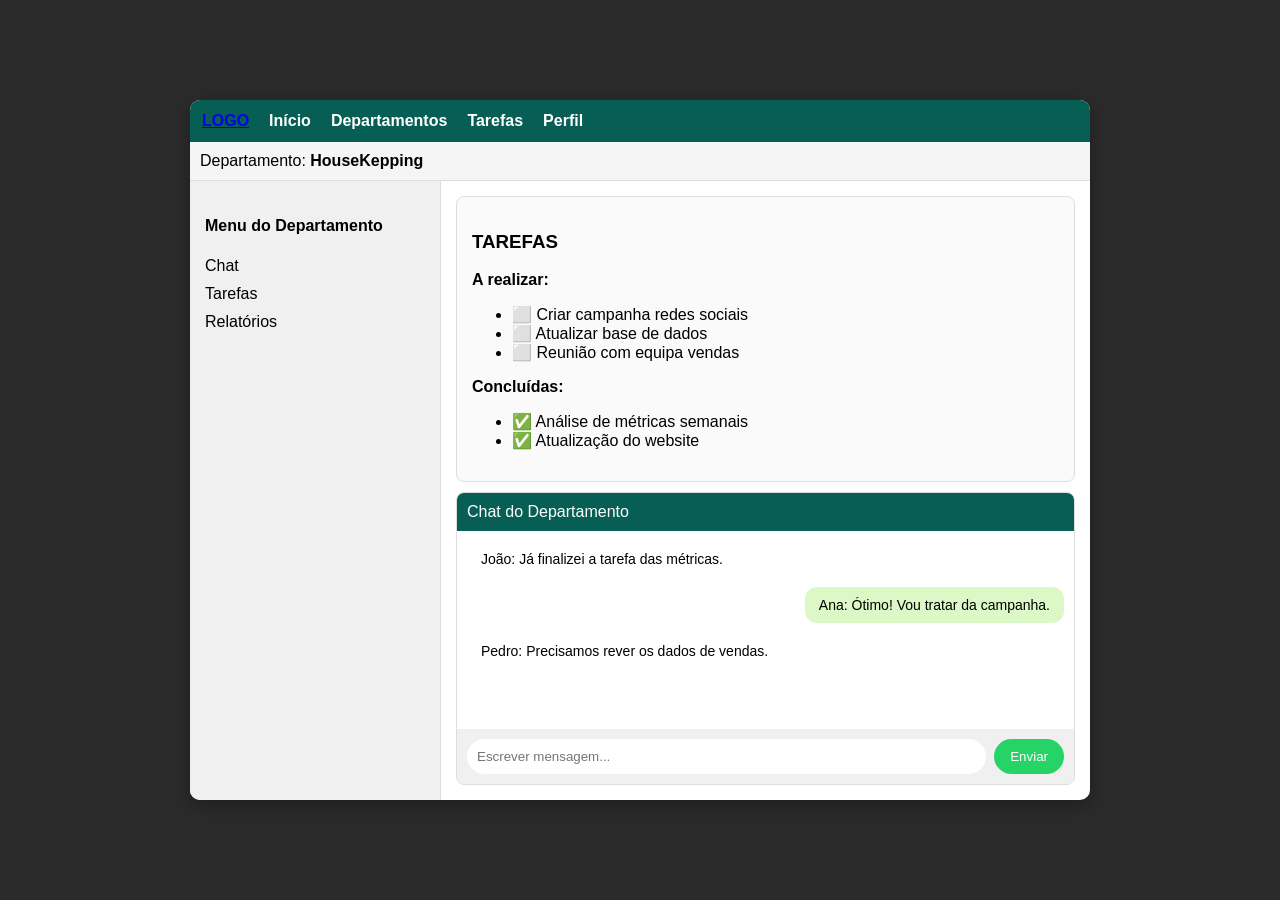
<file: Channels/housekeppingChannel.html>
<!DOCTYPE html>
<html lang="en">
<head>
<meta charset="UTF-8">
<title>WhatsApp Chat UI</title>

<!-- Link the CSS file -->
<link rel="stylesheet" href="./channels.css">

<div class="app">

    <!-- NAV -->
    <div class="navbar">
        <div><a href="../index.html">LOGO</a></div>
        <div>Início</div>
        <div>Departamentos</div>
        <div>Tarefas</div>
        <div>Perfil</div>
    </div>

    <!-- Department -->
    <div class="department">
        Departamento: <strong>HouseKepping</strong>
    </div>

    <!-- MAIN -->
    <div class="main">

        <!-- Sidebar -->
        <div class="sidebar">
            <h4>Menu do Departamento</h4>
            <ul>
                <li>Chat</li>
                <li>Tarefas</li>
                <li>Relatórios</li>
            </ul>
        </div>

        <!-- Content -->
        <div class="content">

            <!-- Tasks -->
            <div class="tasks">
                <h3>TAREFAS</h3>

                <p><strong>A realizar:</strong></p>
                <ul>
                    <li>⬜ Criar campanha redes sociais</li>
                    <li>⬜ Atualizar base de dados</li>
                    <li>⬜ Reunião com equipa vendas</li>
                </ul>

                <p><strong>Concluídas:</strong></p>
                <ul>
                    <li>✅ Análise de métricas semanais</li>
                    <li>✅ Atualização do website</li>
                </ul>
            </div>

            <!-- Chat -->
            <div class="chat-container">
                <div class="chat-header">Chat do Departamento</div>

                <div class="chat-messages">
                    <div class="message received">João: Já finalizei a tarefa das métricas.</div>
                    <div class="message sent">Ana: Ótimo! Vou tratar da campanha.</div>
                    <div class="message received">Pedro: Precisamos rever os dados de vendas.</div>
                </div>

                <div class="chat-input">
                    <input type="text" placeholder="Escrever mensagem...">
                    <button>Enviar</button>
                </div>
            </div>

        </div>
    </div>

</div>

</body>
</html>
</file>
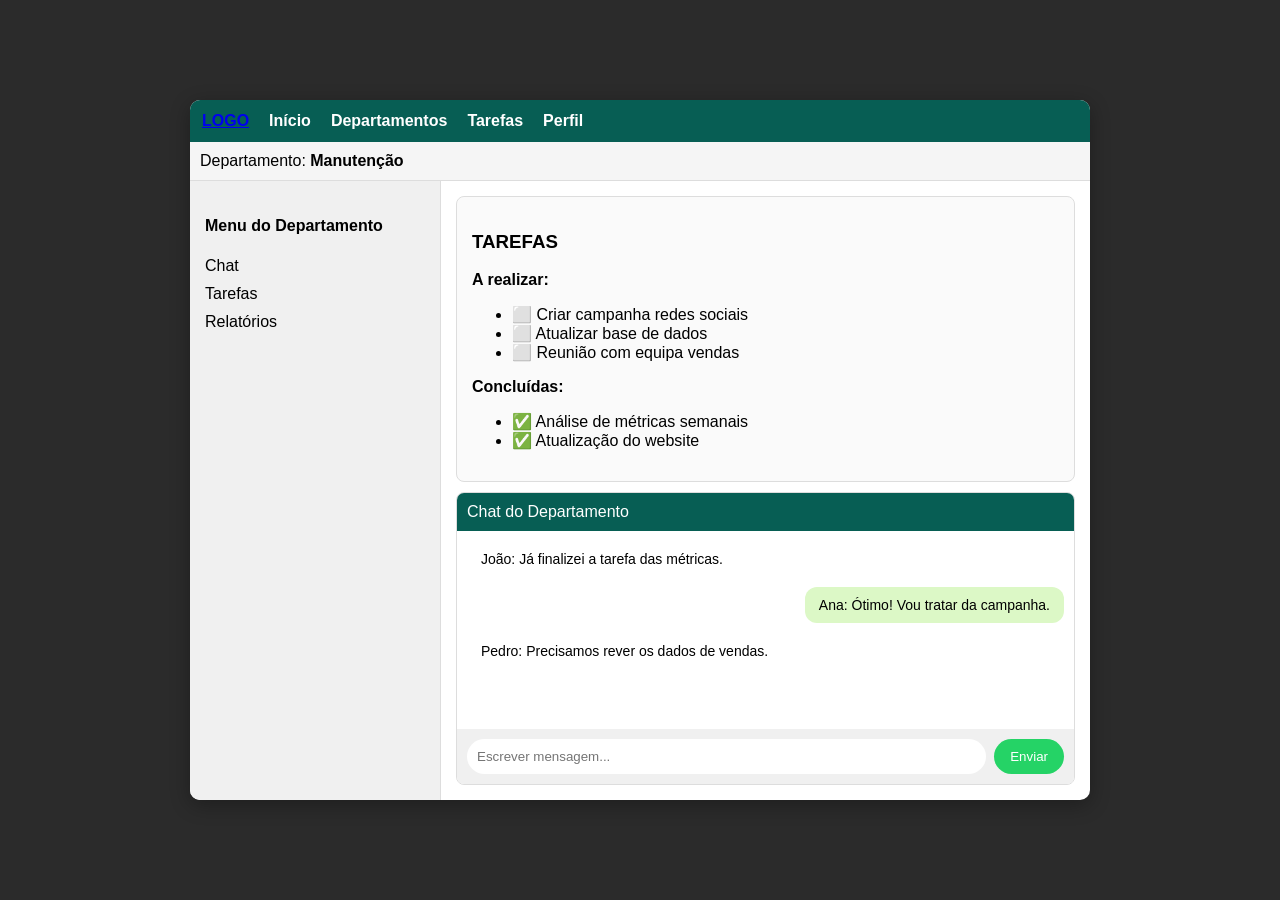
<file: Channels/manutencaoChannel.html>
<!DOCTYPE html>
<html lang="en">
<head>
<meta charset="UTF-8">
<title>WhatsApp Chat UI</title>

<!-- Link the CSS file -->
<link rel="stylesheet" href="./channels.css">

<div class="app">

    <!-- NAV -->
    <div class="navbar">
        <div><a href="../index.html">LOGO</a></div>
        <div>Início</div>
        <div>Departamentos</div>
        <div>Tarefas</div>
        <div>Perfil</div>
    </div>

    <!-- Department -->
    <div class="department">
        Departamento: <strong>Manutenção</strong>
    </div>

    <!-- MAIN -->
    <div class="main">

        <!-- Sidebar -->
        <div class="sidebar">
            <h4>Menu do Departamento</h4>
            <ul>
                <li>Chat</li>
                <li>Tarefas</li>
                <li>Relatórios</li>
            </ul>
        </div>

        <!-- Content -->
        <div class="content">

            <!-- Tasks -->
            <div class="tasks">
                <h3>TAREFAS</h3>

                <p><strong>A realizar:</strong></p>
                <ul>
                    <li>⬜ Criar campanha redes sociais</li>
                    <li>⬜ Atualizar base de dados</li>
                    <li>⬜ Reunião com equipa vendas</li>
                </ul>

                <p><strong>Concluídas:</strong></p>
                <ul>
                    <li>✅ Análise de métricas semanais</li>
                    <li>✅ Atualização do website</li>
                </ul>
            </div>

            <!-- Chat -->
            <div class="chat-container">
                <div class="chat-header">Chat do Departamento</div>

                <div class="chat-messages">
                    <div class="message received">João: Já finalizei a tarefa das métricas.</div>
                    <div class="message sent">Ana: Ótimo! Vou tratar da campanha.</div>
                    <div class="message received">Pedro: Precisamos rever os dados de vendas.</div>
                </div>

                <div class="chat-input">
                    <input type="text" placeholder="Escrever mensagem...">
                    <button>Enviar</button>
                </div>
            </div>

        </div>
    </div>

</div>

</body>
</html>
</file>
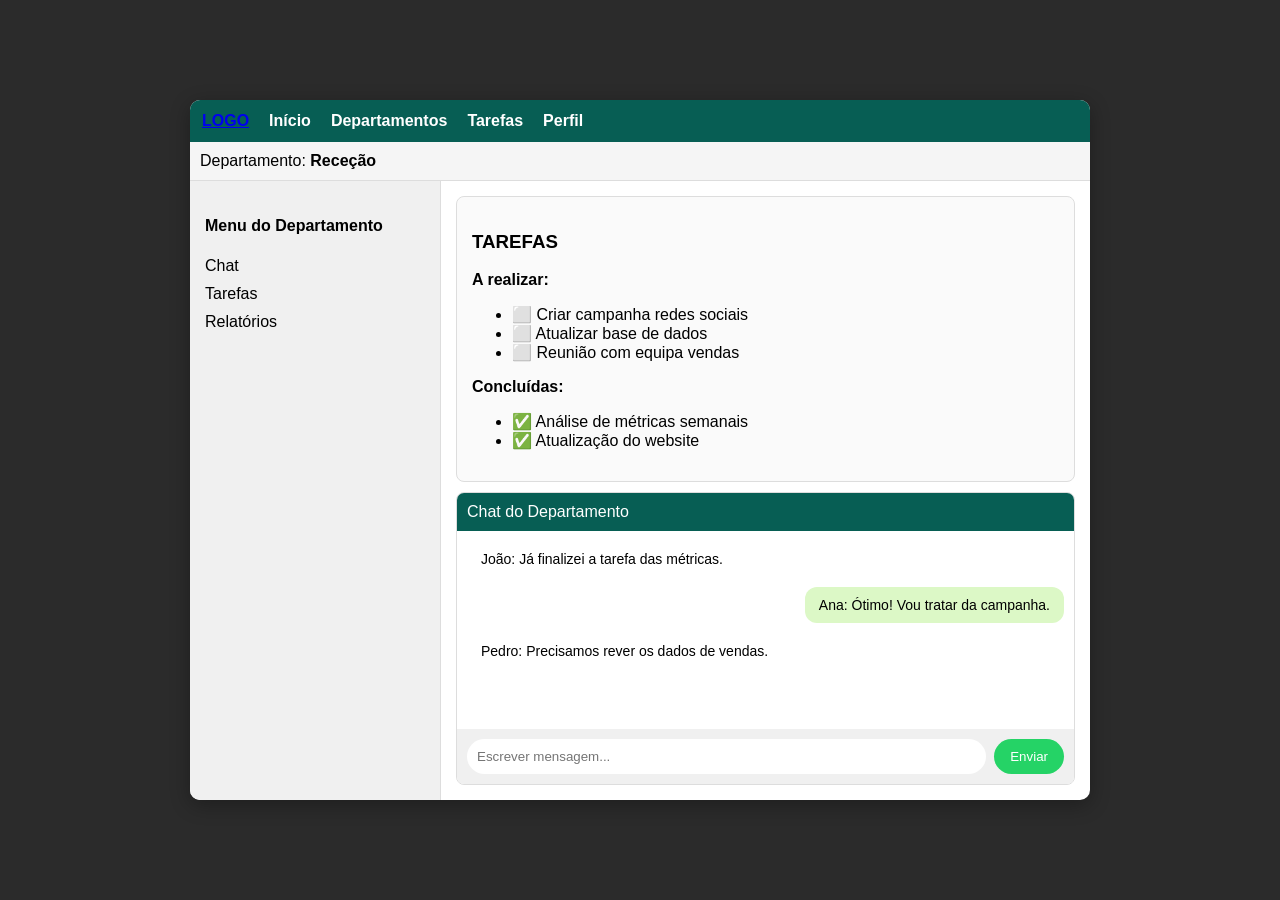
<file: Channels/rececaoChannel.html>
<!DOCTYPE html>
<html lang="en">
<head>
<meta charset="UTF-8">
<title>WhatsApp Chat UI</title>

<!-- Link the CSS file -->
<link rel="stylesheet" href="./channels.css">

<div class="app">

    <!-- NAV -->
    <div class="navbar">
        <div><a href="../index.html">LOGO</a></div>
        <div>Início</div>
        <div>Departamentos</div>
        <div>Tarefas</div>
        <div>Perfil</div>
    </div>

    <!-- Department -->
    <div class="department">
        Departamento: <strong>Receção</strong>
    </div>

    <!-- MAIN -->
    <div class="main">

        <!-- Sidebar -->
        <div class="sidebar">
            <h4>Menu do Departamento</h4>
            <ul>
                <li>Chat</li>
                <li>Tarefas</li>
                <li>Relatórios</li>
            </ul>
        </div>

        <!-- Content -->
        <div class="content">

            <!-- Tasks -->
            <div class="tasks">
                <h3>TAREFAS</h3>

                <p><strong>A realizar:</strong></p>
                <ul>
                    <li>⬜ Criar campanha redes sociais</li>
                    <li>⬜ Atualizar base de dados</li>
                    <li>⬜ Reunião com equipa vendas</li>
                </ul>

                <p><strong>Concluídas:</strong></p>
                <ul>
                    <li>✅ Análise de métricas semanais</li>
                    <li>✅ Atualização do website</li>
                </ul>
            </div>

            <!-- Chat -->
            <div class="chat-container">
                <div class="chat-header">Chat do Departamento</div>

                <div class="chat-messages">
                    <div class="message received">João: Já finalizei a tarefa das métricas.</div>
                    <div class="message sent">Ana: Ótimo! Vou tratar da campanha.</div>
                    <div class="message received">Pedro: Precisamos rever os dados de vendas.</div>
                </div>

                <div class="chat-input">
                    <input type="text" placeholder="Escrever mensagem...">
                    <button>Enviar</button>
                </div>
            </div>

        </div>
    </div>

</div>

</body>
</html>
</file>
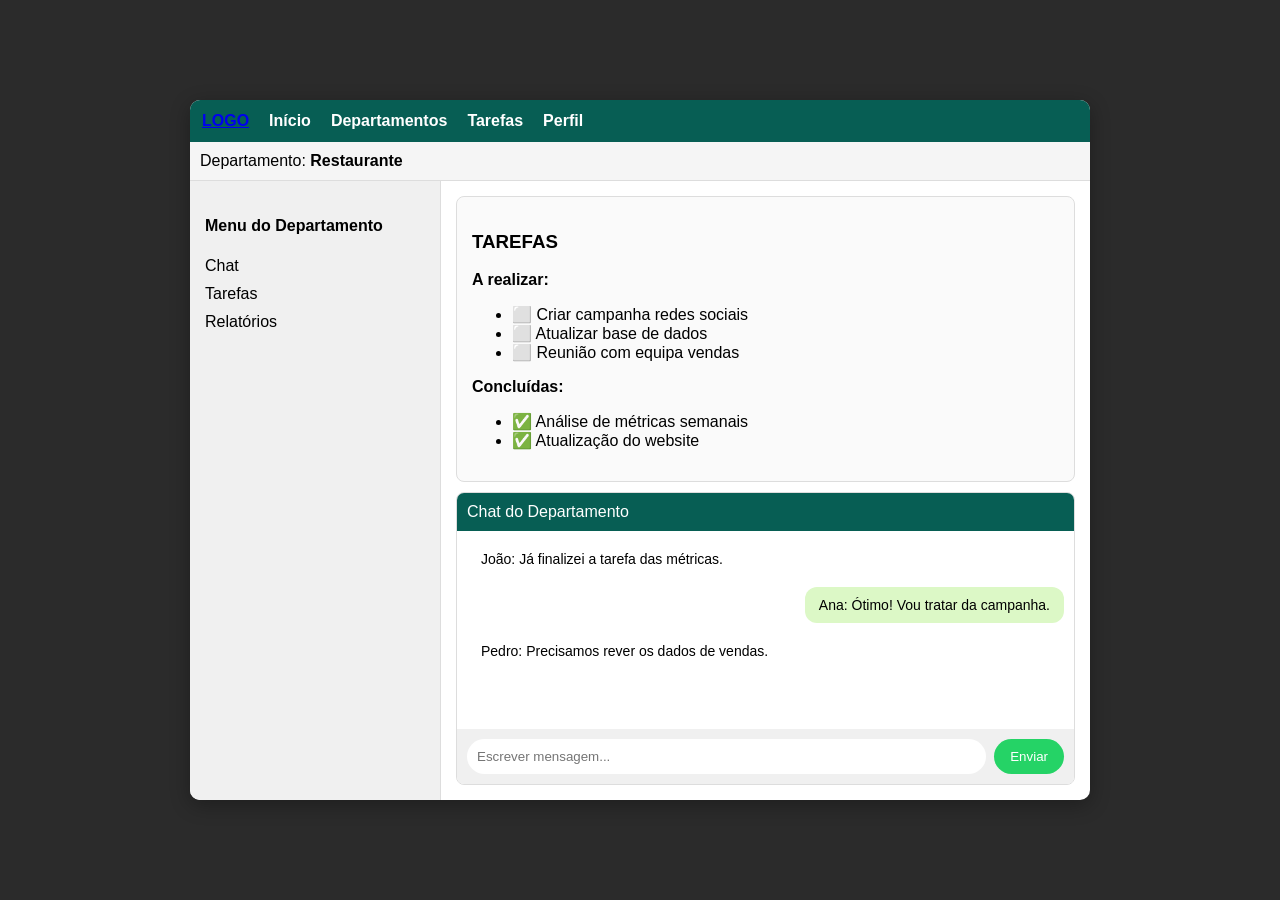
<file: Channels/restaurante_e_barChannel.html>
<!DOCTYPE html>
<html lang="en">
<head>
<meta charset="UTF-8">
<title>WhatsApp Chat UI</title>

<!-- Link the CSS file -->
<link rel="stylesheet" href="./channels.css">

<div class="app">

    <!-- NAV -->
    <div class="navbar">
        <div><a href="../index.html">LOGO</a></div>
        <div>Início</div>
        <div>Departamentos</div>
        <div>Tarefas</div>
        <div>Perfil</div>
    </div>

    <!-- Department -->
    <div class="department">
        Departamento: <strong>Restaurante</strong>
    </div>

    <!-- MAIN -->
    <div class="main">

        <!-- Sidebar -->
        <div class="sidebar">
            <h4>Menu do Departamento</h4>
            <ul>
                <li>Chat</li>
                <li>Tarefas</li>
                <li>Relatórios</li>
            </ul>
        </div>

        <!-- Content -->
        <div class="content">

            <!-- Tasks -->
            <div class="tasks">
                <h3>TAREFAS</h3>

                <p><strong>A realizar:</strong></p>
                <ul>
                    <li>⬜ Criar campanha redes sociais</li>
                    <li>⬜ Atualizar base de dados</li>
                    <li>⬜ Reunião com equipa vendas</li>
                </ul>

                <p><strong>Concluídas:</strong></p>
                <ul>
                    <li>✅ Análise de métricas semanais</li>
                    <li>✅ Atualização do website</li>
                </ul>
            </div>

            <!-- Chat -->
            <div class="chat-container">
                <div class="chat-header">Chat do Departamento</div>

                <div class="chat-messages">
                    <div class="message received">João: Já finalizei a tarefa das métricas.</div>
                    <div class="message sent">Ana: Ótimo! Vou tratar da campanha.</div>
                    <div class="message received">Pedro: Precisamos rever os dados de vendas.</div>
                </div>

                <div class="chat-input">
                    <input type="text" placeholder="Escrever mensagem...">
                    <button>Enviar</button>
                </div>
            </div>

        </div>
    </div>

</div>

</body>
</html>
</file>
<file: Channels/channels.css>
body{
    margin:0;
    font-family: Arial, sans-serif;
    background:#2b2b2b;
    display:flex;
    justify-content:center;
    align-items:center;
    height:100vh;
}

/* Main app */
.app{
    width:900px;
    height:700px;
    background:white;
    display:flex;
    flex-direction:column;
    border-radius:10px;
    overflow:hidden;
    box-shadow:0 5px 20px rgba(0,0,0,0.3);
}

/* Top nav */
.navbar{
    background:#075E54;
    color:white;
    padding:12px;
    display:flex;
    gap:20px;
    font-weight:bold;
}

/* Department bar */
.department{
    padding:10px;
    background:#f5f5f5;
    border-bottom:1px solid #ddd;
}

/* Main layout */
.main{
    flex:1;
    display:flex;
}

/* Sidebar */
.sidebar{
    width:220px;
    background:#f0f0f0;
    padding:15px;
    border-right:1px solid #ddd;
}

.sidebar ul{
    list-style:none;
    padding:0;
}

.sidebar li{
    margin:10px 0;
    cursor:pointer;
}

/* Content */
.content{
    flex:1;
    padding:15px;
    display:flex;
    flex-direction:column;
}

/* Tasks section */
.tasks{
    background:#fafafa;
    padding:15px;
    border-radius:8px;
    border:1px solid #ddd;
    margin-bottom:10px;
}

/* Chat container */
.chat-container{
    flex:1;
    display:flex;
    flex-direction:column;
    border:1px solid #ddd;
    border-radius:8px;
    overflow:hidden;
}

/* Chat header */
.chat-header{
    background:#075E54;
    color:white;
    padding:10px;
}

/* Messages */
.chat-messages{
    flex:1;
    padding:10px;
    overflow-y:auto;
    display:flex;
    flex-direction:column;
    gap:10px;
}

.message{
    max-width:70%;
    padding:10px 14px;
    border-radius:12px;
    font-size:14px;
}

.received{
    background:#ffffff;
    align-self:flex-start;
}

.sent{
    background:#dcf8c6;
    align-self:flex-end;
}

/* Input */
.chat-input{
    display:flex;
    padding:10px;
    background:#f0f0f0;
}

.chat-input input{
    flex:1;
    padding:10px;
    border:none;
    border-radius:20px;
    outline:none;
}

.chat-input button{
    margin-left:8px;
    border:none;
    background:#25D366;
    color:white;
    padding:10px 16px;
    border-radius:20px;
    cursor:pointer;
}
</file>
